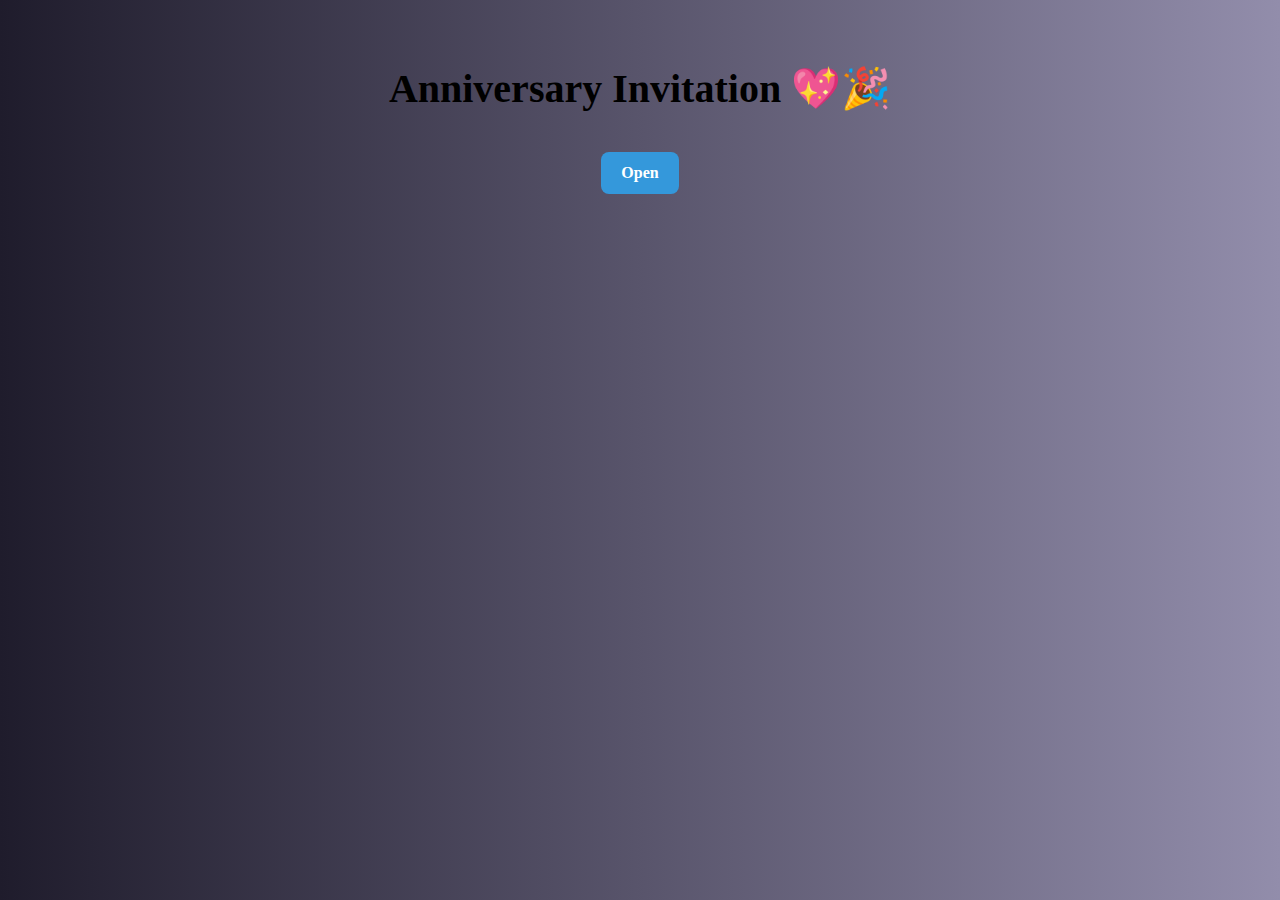
<file: index.html>
<!DOCTYPE html>
<html lang="id">
<head>
  <meta charset="UTF-8">
  <title>Anniversary Invitation 💖🎉</title>
  <meta name="viewport" content="width=device-width, initial-scale=1.0">
  <link rel="stylesheet" href="style.css">
</head>
<body class="page1">
  <div class="container">
    <center><h1>Anniversary Invitation 💖🎉</h1></center>
    <p></p>
    <a href="halaman2.html" class="btn">Open</a>
  </div>
</body>
</html>
</file>
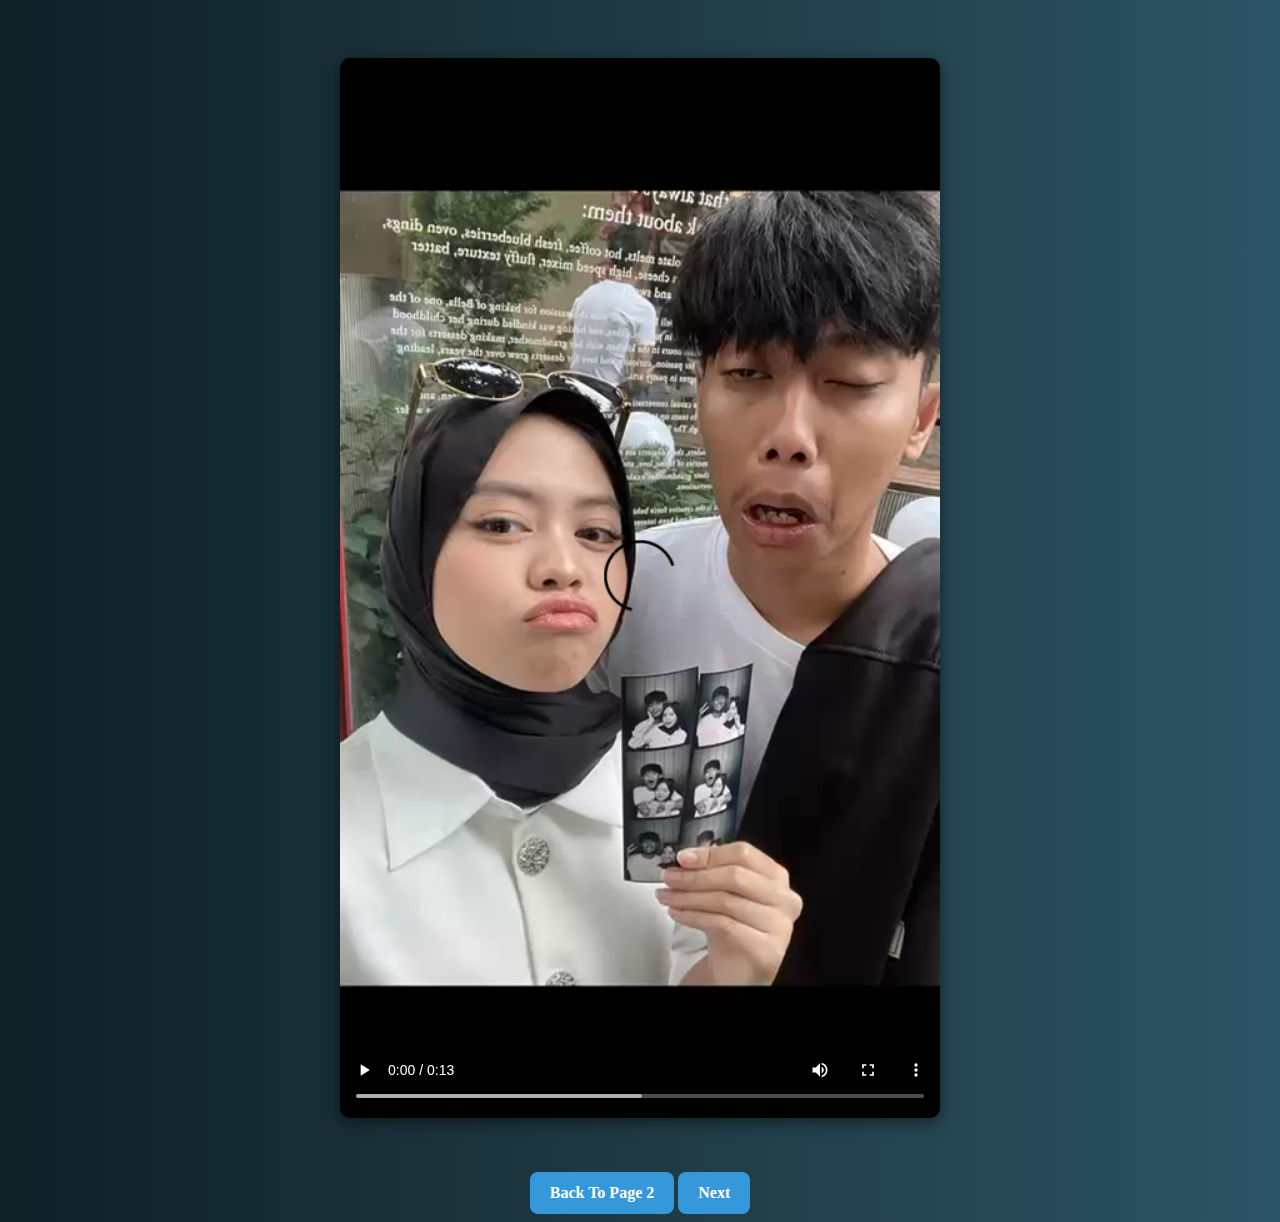
<file: halaman3.html>
<!DOCTYPE html>
<html lang="id">
<head>
  <meta charset="UTF-8">
  <title>Video Anniversary</title>
  <meta name="viewport" content="width=device-width, initial-scale=1.0">
  <link rel="stylesheet" href="style.css">
</head>
<body class="page3">
  <div class="container">
    <!-- Video -->
    <video controls width="600">
      <source src="video1.mp4" type="video/mp4">
      Browser kamu tidak mendukung video.
    </video>
  </div>

    <center><a href="halaman2.html" class="btn">Back To Page 2</a>
    <a href="halaman4.html" class="btn">Next</a></center>
</body>
</html>
</file>
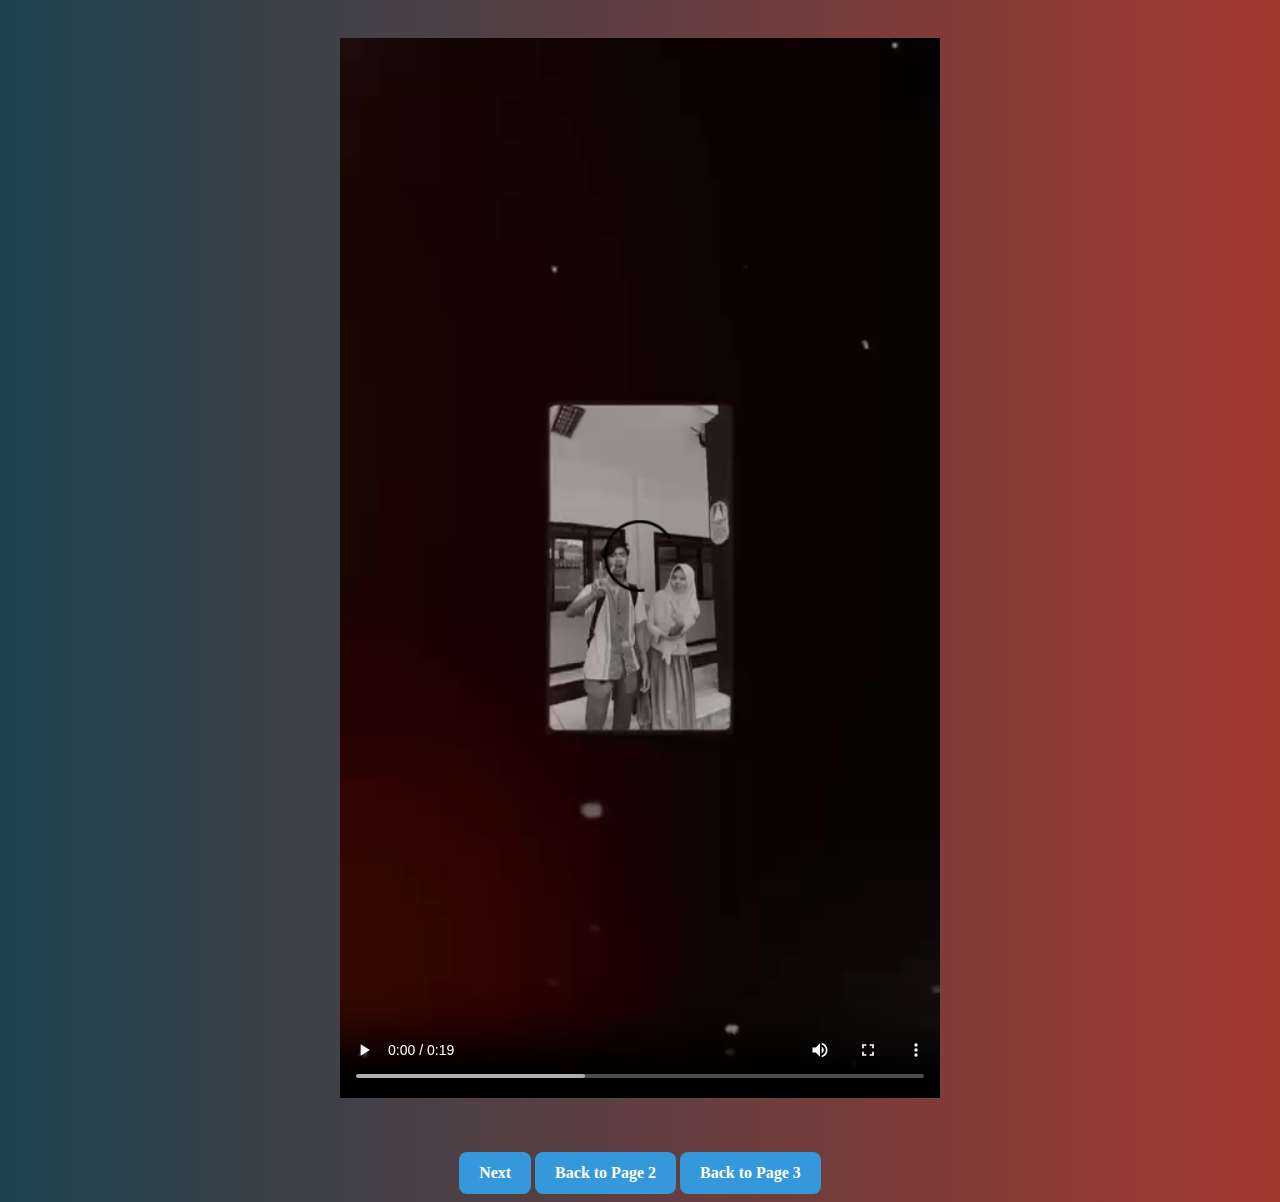
<file: halaman4.html>
<!DOCTYPE html>
<html lang="id">
<head>
  <meta charset="UTF-8">
  <title>Penutup Anniversary</title>
  <meta name="viewport" content="width=device-width, initial-scale=1.0">
  <link rel="stylesheet" href="style.css">
</head>
<body class="page4">
  <div class="container">
     <!-- Video -->
    <video controls width="600">
      <source src="video2.mp4" type="video/mp4">
      Browser kamu tidak mendukung video.
    </video>
  </div>
   <center><a href="halaman5.html" class="btn">Next</a>
    <a href="halaman2.html" class="btn">Back to Page 2</a>
    <a href="halaman3.html" class="btn">Back to Page 3</a></center>
</body>
</html>
</file>
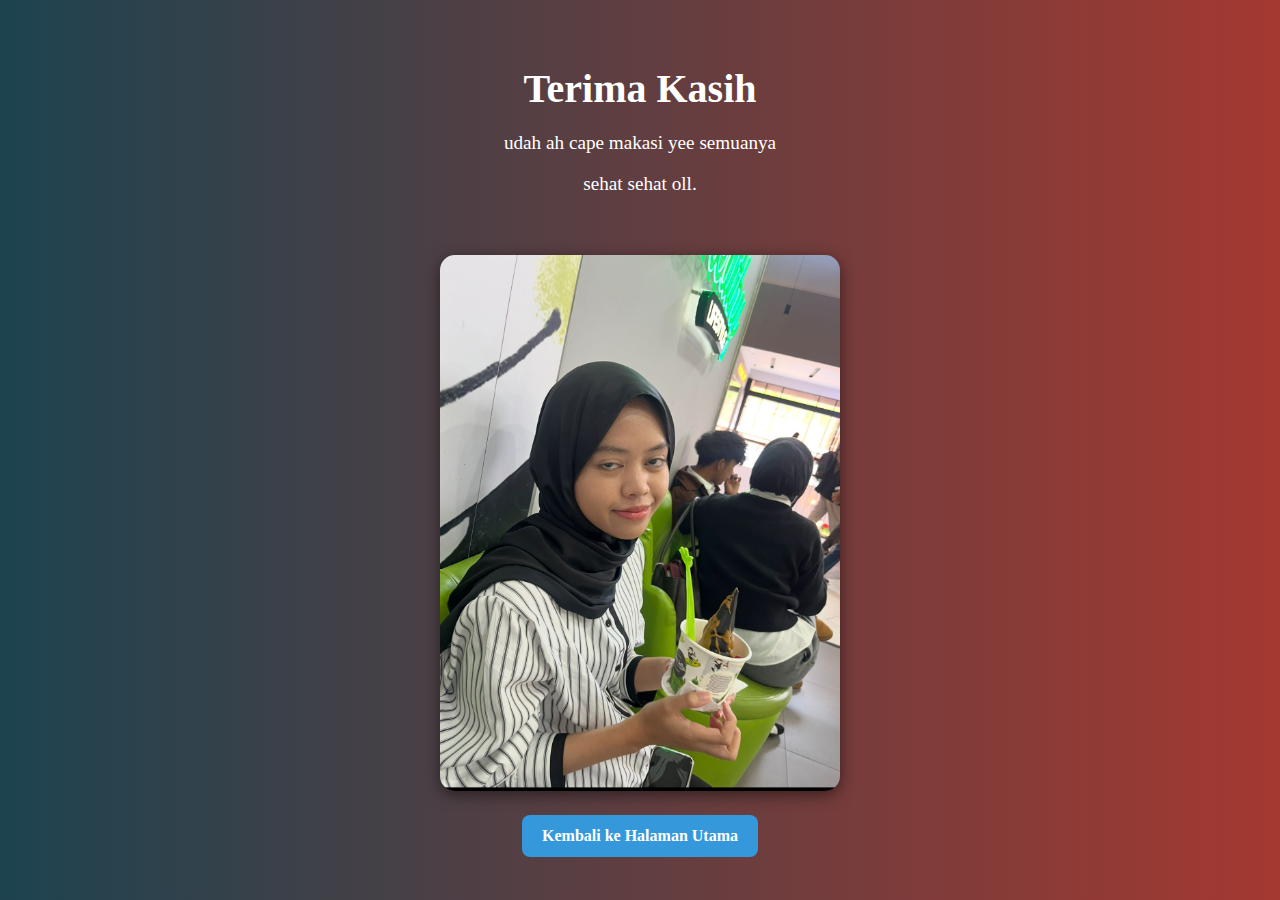
<file: halaman5.html>
<!DOCTYPE html>
<html lang="id">
<head>
  <meta charset="UTF-8">
  <title>Penutup Anniversary</title>
  <meta name="viewport" content="width=device-width, initial-scale=1.0">
  <link rel="stylesheet" href="style.css">
</head>
<body class="page4">
  <div class="container">
    <h1>Terima Kasih</h1>
    <p>udah ah cape makasi yee semuanya</p>
    <p>sehat sehat oll.</p>

    <!-- Foto kenangan -->
    <div class="photo">
      <img src="foto1.jpg" alt="Foto Anniversary">
    </div>

    <!-- Navigasi -->
    <a href="index.html" class="btn">Kembali ke Halaman Utama</a>
  </div>
</body>
</html>
</file>
<file: style.css>
* Style umum */
body {
  margin: 0;
  font-family: 'Segoe UI', sans-serif;
  color: white;
  overflow-x: hidden;
  overflow-y: auto;
}

.container {
  max-width: 800px;
  margin: 0 auto;
  padding: 30px;
  text-align: center;
}

/* Halaman 1 */
.page1 {
  background: linear-gradient(to right, #1f1c2c, #928dab);
}

/* Halaman 2 */
.page2 {
  background: linear-gradient(to bottom, #2c3e50, #bdc3c7);
}

h1 {
  font-size: 2.5em;
  margin-bottom: 20px;
}

.details {
  font-size: 1.2em;
  line-height: 1.8em;
  margin-bottom: 30px;
}

.btn {
  display: inline-block;
  background: #3498db;
  color: white;
  padding: 12px 20px;
  border-radius: 8px;
  text-decoration: none;
  font-weight: bold;
  margin-top: 20px;
}

.btn:hover {
  background: #2980b9;
}

/* Lokasi */
.locations {
  display: flex;
  flex-direction: column; /* susun ke bawah */
  gap: 30px;
  margin-top: 20px;
}

.location h2 {
  margin-bottom: 10px;
}

.location img {
  width: 100%;
  max-width: 300px; /* batasi ukuran foto */
  height: auto;
  border-radius: 10px;
  box-shadow: 0 4px 10px rgba(0,0,0,0.3);
}

/* Foto Anniversary */
.photo {
  margin-top: 40px;
}

.photo img {
  width: 100%;
  max-width: 400px;
  border-radius: 15px;
  box-shadow: 0 4px 15px rgba(0,0,0,0.5);
}

/* Halaman 3 */
.page3 {
  background: linear-gradient(to right, #0f2027, #203a43, #2c5364);
  color: #f1f1f1;
}

.page3 video {
  margin-top: 20px;
  border-radius: 10px;
  box-shadow: 0 4px 15px rgba(0,0,0,0.5);
}

/* Halaman 4 */
.page4 {
  background: linear-gradient(to right, #1d4350, #a43931);
  color: #fff;
}

.page4 h1 {
  font-size: 2.5em;
  margin-bottom: 20px;
}

.page4 p {
  font-size: 1.2em;
  margin-bottom: 15px;
}

/* Halaman 5 */
.page4 {
  background: linear-gradient(to right, #1d4350, #a43931); /* gradasi elegan */
  color: #fff;
}

.page4 h1 {
  font-size: 2.5em;
  margin-bottom: 20px;
}

.page4 p {
  font-size: 1.2em;
  margin-bottom: 15px;
}

.page4 .photo img {
  width: 100%;
  max-width: 400px;
  border-radius: 15px;
  box-shadow: 0 4px 15px rgba(0,0,0,0.5);
  margin-top: 20px;
}
</file>
